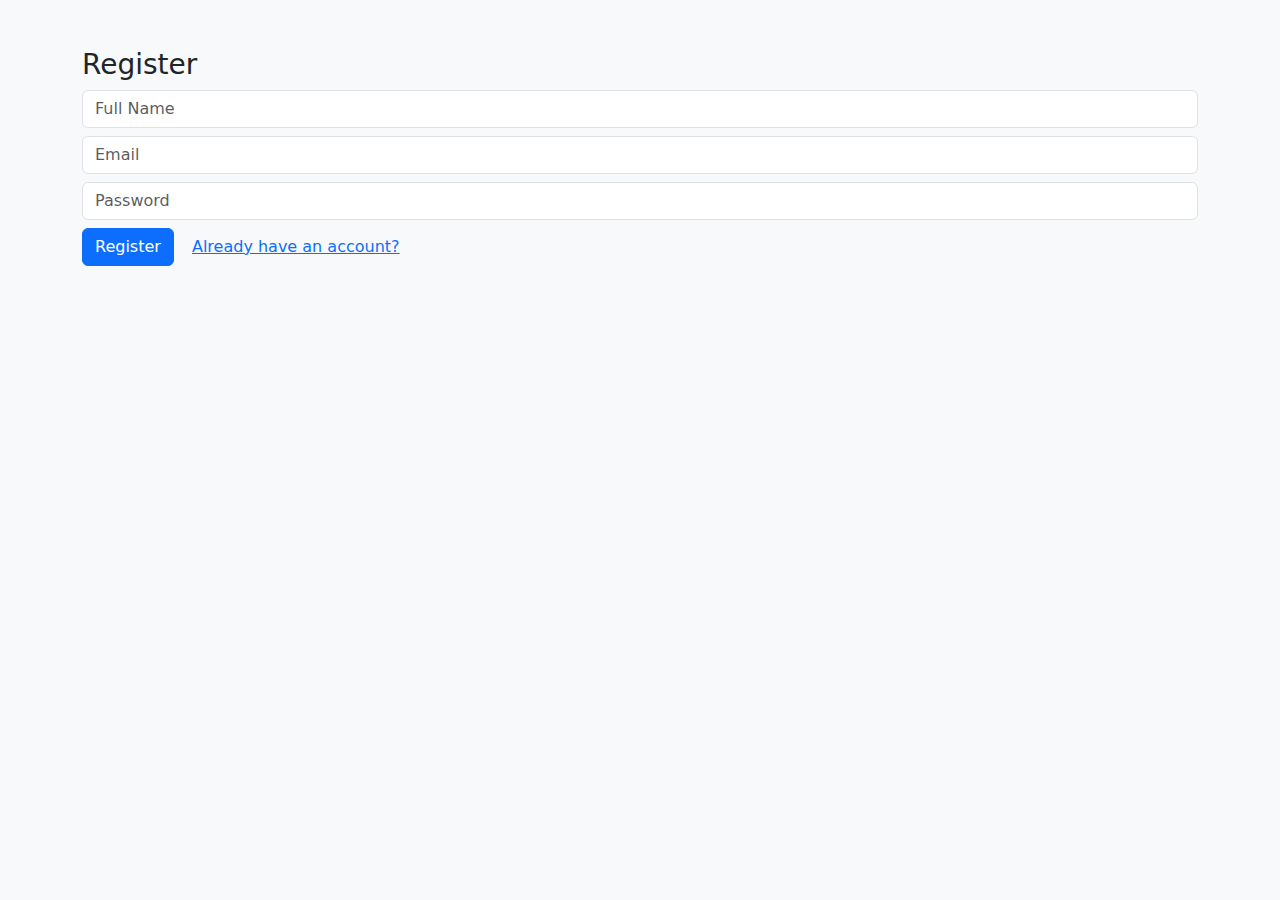
<file: templates/register.html>
<!DOCTYPE html>
<html>
<head>
    <title>Register – HealthCheck</title>
    <link href="https://cdn.jsdelivr.net/npm/bootstrap@5.3.0/dist/css/bootstrap.min.css" rel="stylesheet">
</head>
<body class="bg-light">
<div class="container mt-5">
    <h3>Register</h3>
    <form method="POST">
        <input type="text" name="name" class="form-control mb-2" placeholder="Full Name" required>
        <input type="email" name="email" class="form-control mb-2" placeholder="Email" required>
        <input type="password" name="password" class="form-control mb-2" placeholder="Password" required>
        <button type="submit" class="btn btn-primary">Register</button>
        <a href="/login" class="btn btn-link">Already have an account?</a>
    </form>
</div>
</body>
</html>
</file>
